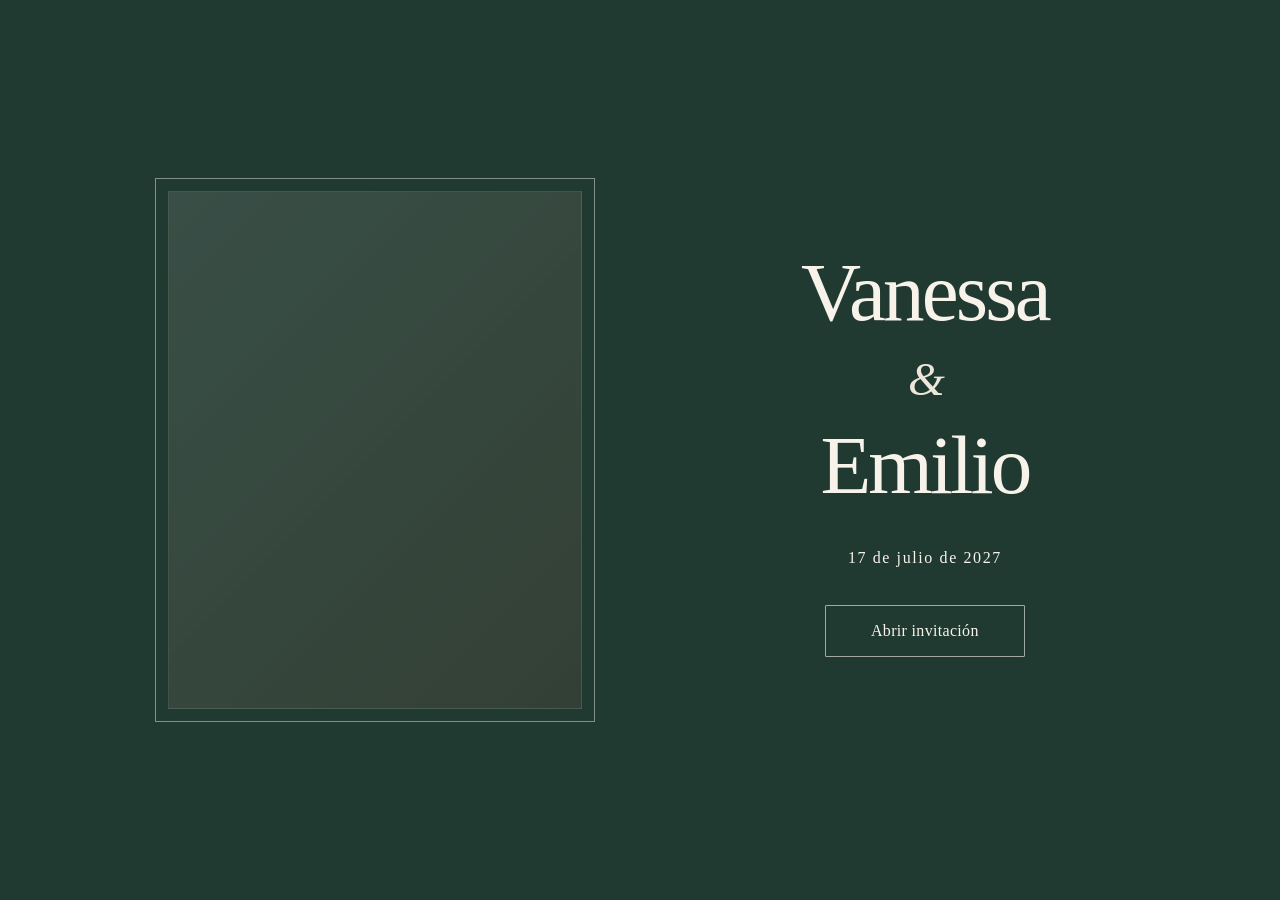
<file: invitacion-editable/index.html>
<!doctype html>
<html lang="es">
<head>
  <meta charset="utf-8">
  <meta name="viewport" content="width=device-width, initial-scale=1">
  <meta name="theme-color" content="#203A32">
  <title>Vanessa &amp; Emilio · 17 de julio de 2027</title>
  <meta name="description" content="Nuestra boda. 17 de julio de 2027, Quinta La Victoria, Ecuador.">
  <meta property="og:title" content="Vanessa &amp; Emilio · Nuestra boda">
  <meta property="og:description" content="17 de julio de 2027 · Quinta La Victoria, Ecuador">
  <meta property="og:type" content="website">
  <link rel="stylesheet" href="estilos.css">
  <script src="invitacion.js" defer></script>
</head>
<body>
  <section id="portada" class="portada" aria-labelledby="nombres">
    <div class="portada-interior">
      <figure class="marco" id="marco-foto">
        <img id="foto" alt="Vanessa y Emilio" width="800" height="1000" hidden>
        <div class="foto-pendiente" id="foto-pendiente" aria-label="Fotografía de Vanessa y Emilio pendiente"></div>
      </figure>
      <div class="portada-texto">
        <h1 id="nombres">Vanessa <span class="amp">&amp;</span> Emilio</h1>
        <p id="fecha-portada" class="fecha-portada">17 de julio de 2027</p>
        <button id="abrir" class="boton boton-portada" type="button">Abrir invitación</button>
        <p id="error-carga" class="error-carga" role="alert" hidden></p>
      </div>
    </div>
  </section>
  <main id="contenido" hidden>
    <section id="bienvenida" class="seccion bienvenida" aria-labelledby="titulo-bienvenida">
      <div class="estrecho">
        <h2 id="titulo-bienvenida" tabindex="-1">¡Nos casamos!</h2>
        <div id="parrafos-bienvenida" class="prosa"></div>
      </div>
    </section>
    <section id="fecha" class="seccion seccion-crema" aria-labelledby="titulo-fecha">
      <div class="estrecho">
        <p id="fecha-completa" class="etiqueta"></p>
        <h2 id="titulo-fecha">Cuenta regresiva para nuestro gran día</h2>
        <div id="cuenta" class="cuenta" aria-label="Cuenta regresiva">
          <div><span id="dias" class="numero">0</span><span id="unidad-0" class="unidad">Días</span></div>
          <div><span id="horas" class="numero">00</span><span id="unidad-1" class="unidad">Horas</span></div>
          <div><span id="minutos" class="numero">00</span><span id="unidad-2" class="unidad">Minutos</span></div>
          <div><span id="segundos" class="numero">00</span><span id="unidad-3" class="unidad">Segundos</span></div>
        </div>
        <p id="cuenta-final" class="cuenta-final" hidden></p>
        <p id="nota-horario" class="nota-horario"></p>
        <div class="calendario" role="group" aria-label="Calendario de la boda">
          <div class="mes"><span id="mes-calendario">Julio</span><span id="anio-calendario">2027</span></div>
          <div class="dias-semana" aria-hidden="true"><span>L</span><span>M</span><span>X</span><span>J</span><span>V</span><span>S</span><span>D</span></div>
          <div id="dias-calendario" class="dias-calendario"></div>
        </div>
        <p id="nota-calendario" class="nota"></p>
      </div>
    </section>
    <section id="ubicacion" class="seccion seccion-verde" aria-labelledby="nombre-lugar">
      <div class="estrecho">
        <p id="titulo-ubicacion" class="etiqueta"></p>
        <h2 id="nombre-lugar">Quinta La Victoria</h2>
        <p id="pais-lugar" class="pais">Ecuador</p>
        <a id="maps" class="boton boton-claro" href="https://maps.app.goo.gl/vtBazL1dYcwwEguR9?g_st=ic" target="_blank" rel="noopener noreferrer">Cómo llegar</a>
      </div>
    </section>
    <section id="cronograma" class="seccion" aria-labelledby="titulo-cronograma">
      <div class="estrecho"><h2 id="titulo-cronograma">Cronograma del día</h2><ol id="momentos" class="momentos"></ol></div>
    </section>
    <section id="vestimenta" class="seccion seccion-crema" aria-labelledby="titulo-vestimenta">
      <div class="estrecho"><h2 id="titulo-vestimenta">Código de vestimenta</h2><p id="tipo-vestimenta" class="formal">Formal</p><div id="parrafos-vestimenta" class="prosa"></div></div>
    </section>
    <section id="regalo" class="seccion" aria-labelledby="titulo-regalo">
      <div class="estrecho"><h2 id="titulo-regalo">El mejor regalo</h2><div id="parrafos-regalo" class="prosa"></div><button id="banco" class="boton" type="button">Ver datos bancarios</button></div>
    </section>
    <section id="rsvp" class="seccion seccion-crema" aria-labelledby="titulo-rsvp">
      <div class="estrecho">
        <h2 id="titulo-rsvp">Confirma tu asistencia</h2>
        <p id="intro-rsvp" class="rsvp-intro"></p><p id="nota-rsvp" class="rsvp-nota"></p>
        <div id="contenedor-formulario" class="contenedor-formulario">
          <form id="formulario-pendiente" class="formulario">
            <label><span id="label-nombre">Nombre</span><input name="nombre" autocomplete="given-name" required maxlength="100" disabled></label>
            <label><span id="label-apellidos">Apellidos</span><input name="apellidos" autocomplete="family-name" required maxlength="100" disabled></label>
            <label><span id="label-telefono">Número de teléfono</span><input name="telefono" type="tel" autocomplete="tel" required maxlength="30" disabled aria-describedby="ayuda-telefono"></label>
            <p id="ayuda-telefono" class="ayuda"></p>
            <fieldset><legend id="label-asistencia">¿Nos acompañarás?</legend><label class="opcion"><input type="radio" name="asistencia" value="Sí" required disabled><span id="label-si">Sí, asistiré.</span></label><label class="opcion"><input type="radio" name="asistencia" value="No" required disabled><span id="label-no">No podré asistir.</span></label></fieldset>
            <button id="enviar-pendiente" class="boton" type="submit" disabled>Enviar confirmación</button>
          </form>
          <p id="estado-rsvp" class="estado" role="status" aria-live="polite"></p>
        </div>
        <p id="rsvp-cerrado" class="cerrado" hidden></p>
        <p id="privacidad" class="privacidad"></p>
      </div>
    </section>
  </main>
  <button id="control-musica" class="control-musica" type="button" aria-label="Silenciar música" aria-pressed="true" hidden><svg viewBox="0 0 24 24" aria-hidden="true"><path d="M9 18V6l10-2v12M9 10l10-2"/><ellipse cx="6" cy="18" rx="3" ry="2"/><ellipse cx="16" cy="16" rx="3" ry="2"/></svg><span id="musica-silenciada" class="linea-silencio" hidden></span></button>
  <audio id="audio" loop preload="none"></audio>
  <dialog id="datos-banco" aria-labelledby="titulo-banco">
    <h2 id="titulo-banco">Datos para transferencia</h2><dl id="lista-banco"></dl>
    <div class="acciones-banco"><button id="copiar-cuenta" class="boton" type="button">Copiar número de cuenta</button><button id="copiar-cedula" class="boton boton-secundario" type="button">Copiar cédula</button></div>
    <p id="mensaje-copia" class="estado" role="status" aria-live="polite"></p><button id="cerrar-banco" class="cerrar-banco" type="button">Cerrar</button>
  </dialog>
  <p id="aviso-musica" class="aviso-musica" role="status" hidden></p>
  <noscript><p class="sin-js">Activa JavaScript en tu navegador para abrir la invitación.</p></noscript>
</body>
</html>
</file>
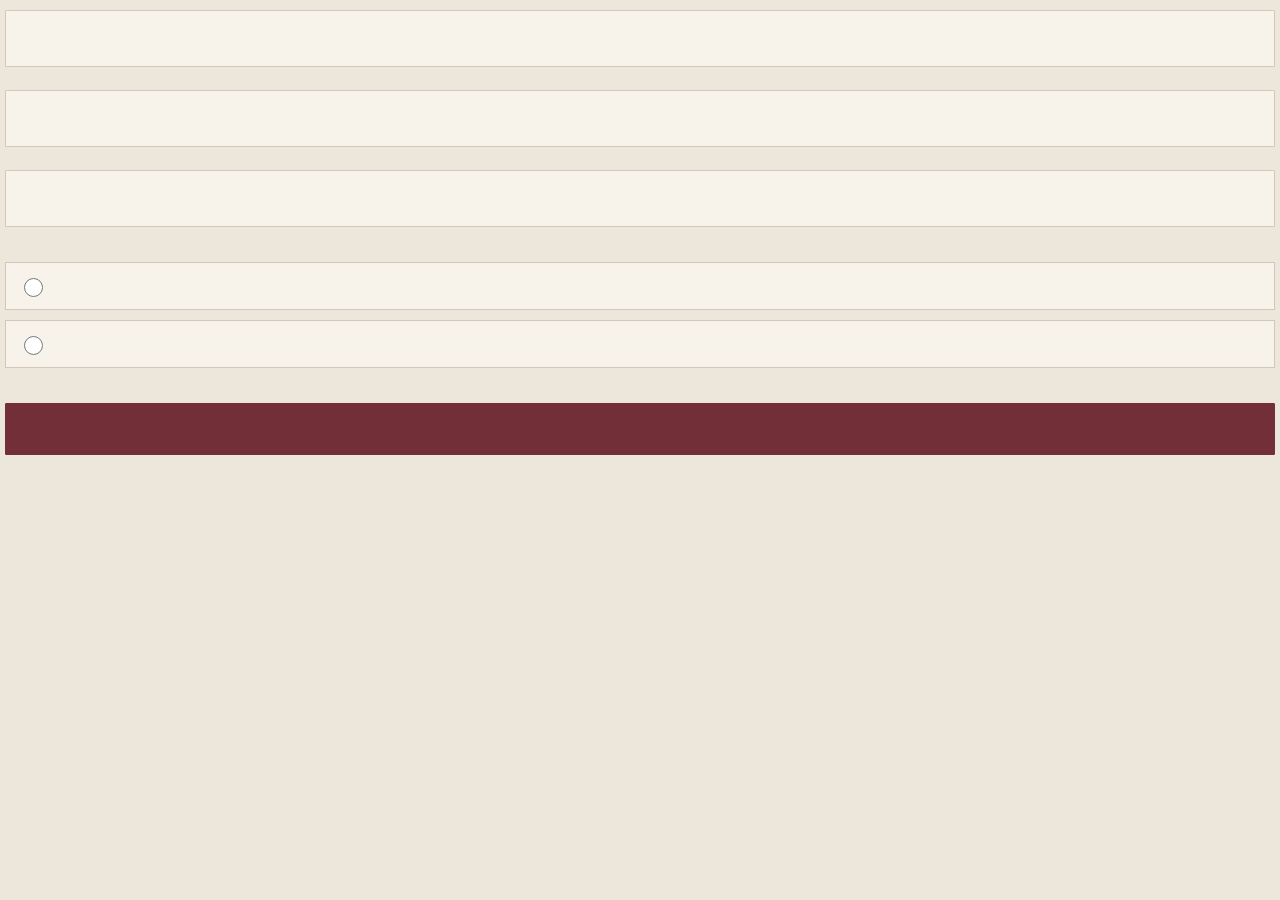
<file: invitacion-editable/apps-script/Formulario.html>
<!doctype html>
<html lang="es">
<head>
  <meta charset="utf-8">
  <meta name="viewport" content="width=device-width, initial-scale=1">
  <style>
    :root{--verde:#203A32;--vino:#722F37;--madera:#765440;--marfil:#F7F3EB;--crema:#EDE6DA;--borde:rgba(118,84,64,.28)}
    *{box-sizing:border-box}[hidden]{display:none!important}body{margin:0;padding:3px 5px 8px;background:var(--crema);color:var(--verde);font:17px/1.7 Georgia,"Times New Roman",serif}button,input{font:inherit}label:not(.opcion){display:block;margin-top:23px}label:first-child{margin-top:0}label>span{display:block;margin-bottom:7px}input:not([type=radio]){width:100%;border:1px solid var(--borde);border-radius:1px;min-height:56px;background:var(--marfil);padding:13px 15px;color:var(--verde);font-size:17px}fieldset{border:0;padding:0;margin:25px 0}legend{margin-bottom:10px}.opcion{display:flex;align-items:center;gap:12px;padding:11px 13px;min-height:48px;border:1px solid var(--borde);background:var(--marfil);margin-bottom:10px;cursor:pointer}.opcion span{margin:0}.opcion input{width:19px;height:19px;accent-color:var(--vino);flex:none}.boton{width:100%;display:flex;align-items:center;justify-content:center;min-height:52px;padding:13px 22px;background:var(--vino);border:1px solid var(--vino);border-radius:1px;color:var(--marfil);font-size:16px;letter-spacing:.02em;cursor:pointer}.boton:disabled{opacity:.55;cursor:default}.ayuda,.estado{font-size:14px;line-height:1.6;color:var(--madera);margin:10px 0}.exito,.cerrado{text-align:center;margin:20px 0}.exito h3{font-weight:400;font-size:29px;line-height:1.25;margin:0 0 18px}.exito p,.cerrado{font-size:17px;margin:0}.trampa{position:absolute;left:-9999px;width:1px;height:1px;overflow:hidden}:focus-visible{outline:2px solid var(--madera);outline-offset:3px}
  </style>
</head>
<body>
  <form id="formulario">
    <label><span id="nombre-label"></span><input id="nombre" name="nombre" required maxlength="100" autocomplete="given-name"></label>
    <label><span id="apellidos-label"></span><input id="apellidos" name="apellidos" required maxlength="100" autocomplete="family-name"></label>
    <label><span id="telefono-label"></span><input id="telefono" name="telefono" type="tel" inputmode="tel" required maxlength="30" autocomplete="tel" aria-describedby="ayuda"></label>
    <p id="ayuda" class="ayuda"></p>
    <fieldset><legend id="pregunta"></legend><label class="opcion"><input type="radio" name="asistencia" value="Sí" required><span id="si-label"></span></label><label class="opcion"><input type="radio" name="asistencia" value="No" required><span id="no-label"></span></label></fieldset>
    <div class="trampa" aria-hidden="true"><input id="website" name="website" tabindex="-1" autocomplete="off" aria-label="Dejar vacío"></div>
    <button id="enviar" class="boton" type="submit"></button>
    <p id="estado" class="estado" role="status" aria-live="polite" hidden></p>
  </form>
  <div id="exito" class="exito" role="status" hidden><h3 id="exito-titulo"></h3><p id="exito-texto"></p></div>
  <p id="cerrado" class="cerrado" hidden></p>
  <script>
    'use strict';
    const D = <?!= datos ?>;
    const R = D.rsvp, $ = id => document.getElementById(id);
    let enviando = false, guardado = false, pendiente = null, temporizador;
    const texto = (id, v) => $(id).textContent = String(v || '');
    const nuevoId = () => Array.from(crypto.getRandomValues(new Uint8Array(16)), b => b.toString(16).padStart(2, '0')).join('');
    function avisar(tipo) {
      window.top.postMessage({ canal: 'vanessa-emilio-rsvp', token: D.token, tipo: tipo, alto: Math.ceil(document.body.getBoundingClientRect().height) + 3 }, D.origen);
    }
    Object.entries(D.colores).forEach(([k, v]) => { if (/^#[0-9a-f]{6}$/i.test(v)) document.documentElement.style.setProperty('--' + k, v); });
    [['nombre-label', R.campos.nombre], ['apellidos-label', R.campos.apellidos], ['telefono-label', R.campos.telefono], ['pregunta', R.campos.asistencia], ['si-label', R.si], ['no-label', R.no], ['ayuda', R.ayudaTelefono], ['enviar', R.boton], ['cerrado', R.cerrado]].forEach(([k, v]) => texto(k, v));
    $('telefono').placeholder = R.ejemploTelefono;
    function cierre() {
      if (!guardado && (D.cerrado || Date.now() >= Date.parse(D.fechaLimite + 'T00:00:00-05:00') + 86400000)) { $('formulario').hidden = true; $('cerrado').hidden = false; }
    }
    function error(mensaje) {
      enviando = false; $('enviar').disabled = false; texto('enviar', R.boton); texto('estado', mensaje); $('estado').hidden = false; avisar('alto');
    }
    $('formulario').addEventListener('submit', async e => {
      e.preventDefault(); if (enviando || guardado) return; cierre(); if ($('formulario').hidden) return;
      if (!$('formulario').reportValidity()) return;
      const datos = { nombre: $('nombre').value.trim().replace(/\s+/g, ' '), apellidos: $('apellidos').value.trim().replace(/\s+/g, ' '), telefono: $('telefono').value.replace(/[\s().-]/g, ''), asistencia: $('formulario').elements.asistencia.value, website: $('website').value };
      if (!/^\+[1-9]\d{7,14}$/.test(datos.telefono)) return error(R.telefonoInvalido);
      // Conservar el mismo identificador al reintentar exactamente el mismo envío.
      const firma = JSON.stringify(datos);
      if (!pendiente || pendiente.firma !== firma) pendiente = { firma: firma, id: nuevoId() };
      const intento = pendiente.id; datos.solicitud = intento;
      enviando = true; $('enviar').disabled = true; texto('enviar', R.enviando); $('estado').hidden = true;
      if (typeof google === 'undefined' || !google.script || !google.script.run) return error(R.error);
      clearTimeout(temporizador); temporizador = setTimeout(() => { if (!guardado && pendiente.id === intento) error(R.error); }, 35000);
      google.script.run.withSuccessHandler(resultado => {
        if (pendiente.id !== intento || guardado) return;
        clearTimeout(temporizador);
        if (!resultado || !resultado.ok) {
          if (resultado && resultado.codigo === 'CERRADO') { D.cerrado = true; cierre(); avisar('alto'); return; }
          return error(resultado && resultado.codigo === 'DUPLICADO' ? R.duplicado : resultado && resultado.codigo === 'TELEFONO' ? R.telefonoInvalido : R.error);
        }
        guardado = true; enviando = false; $('formulario').hidden = true; $('cerrado').hidden = true;
        const mensaje = resultado.asistencia === 'Sí' ? R.exitoSi : R.exitoNo;
        texto('exito-titulo', mensaje.titulo); texto('exito-texto', mensaje.texto); $('exito').hidden = false; avisar('guardado');
      }).withFailureHandler(() => { if (pendiente.id === intento && !guardado) { clearTimeout(temporizador); error(R.error); } }).guardarConfirmacion(datos);
    });
    cierre(); setInterval(cierre, 1000);
    window.addEventListener('load', () => avisar('listo'));
    if (typeof ResizeObserver !== 'undefined') new ResizeObserver(() => avisar('alto')).observe(document.body);
    setTimeout(() => avisar('listo'), 100);
  </script>
</body>
</html>
</file>
<file: invitacion-editable/estilos.css>
:root{--verde:#203A32;--vino:#722F37;--madera:#765440;--marfil:#F7F3EB;--crema:#EDE6DA;--serif:Georgia,"Times New Roman",serif;--borde:rgba(118,84,64,.28)}
*{box-sizing:border-box}html{scroll-behavior:smooth}body{margin:0;background:var(--marfil);color:var(--verde);font-family:var(--serif);font-size:17px;line-height:1.7}button,input{font:inherit}button,a,input{-webkit-tap-highlight-color:transparent}button{cursor:pointer}button:disabled{cursor:default;opacity:.55}[hidden]{display:none!important}h1,h2,h3,p,figure{margin:0}h1,h2,h3{font-weight:400;line-height:1.2}h2{font-size:clamp(30px,4.2vw,46px);text-wrap:balance}p{overflow-wrap:break-word}a{color:inherit}:focus-visible{outline:2px solid var(--madera);outline-offset:5px}.boton{display:inline-flex;align-items:center;justify-content:center;min-height:52px;padding:13px 27px;background:var(--vino);border:1px solid var(--vino);color:var(--marfil);text-decoration:none;font-size:16px;line-height:1.4;letter-spacing:.02em;transition:filter .2s,transform .2s;border-radius:1px}.boton:hover:not(:disabled){filter:brightness(1.1);transform:translateY(-1px)}.boton-portada{background:transparent;border-color:rgba(247,243,235,.6);min-width:200px}.boton-claro{background:var(--marfil);color:var(--verde);border-color:var(--marfil)}.boton-secundario{background:transparent;color:var(--vino)}
.portada{min-height:100svh;display:flex;align-items:center;justify-content:center;background:var(--verde);color:var(--marfil);padding:46px 24px}.portada-interior{max-width:1050px;width:100%;display:grid;grid-template-columns:1fr 1fr;gap:clamp(35px,7vw,100px);align-items:center}.marco{padding:12px;border:1px solid rgba(237,230,218,.5);width:100%;max-width:440px;justify-self:end;position:relative}.marco img,.foto-pendiente{display:block;aspect-ratio:4/5;width:100%;height:auto;object-fit:cover}.foto-pendiente{background:linear-gradient(135deg,rgba(237,230,218,.12),rgba(118,84,64,.22));border:1px solid rgba(237,230,218,.1)}.portada-texto{text-align:center}h1{font-size:clamp(52px,6.5vw,86px);letter-spacing:-.035em}h1>span.nombre{display:block}.amp{display:block;font-style:italic;font-size:.57em;color:var(--crema);margin:8px 0}.fecha-portada{margin:28px 0 34px;letter-spacing:.1em;font-size:16px}.error-carga{margin-top:18px;font-size:14px;color:var(--crema)}
.seccion{padding:96px 24px;text-align:center}.estrecho{max-width:620px;margin:0 auto}.seccion-crema{background:var(--crema)}.seccion-verde{background:var(--verde);color:var(--marfil)}.bienvenida{padding-top:112px;padding-bottom:112px}.bienvenida h2{font-size:clamp(38px,6vw,66px);margin-bottom:32px}.prosa{margin:28px auto 0}.prosa p+p{margin-top:18px}.bienvenida .prosa{font-size:19px;font-style:italic;max-width:520px}.etiqueta{font-size:14px;letter-spacing:.12em;margin-bottom:22px}.cuenta{display:grid;grid-template-columns:repeat(4,1fr);margin:35px 0 18px}.cuenta>div+div{border-left:1px solid var(--borde)}.numero{font-size:clamp(32px,5.8vw,51px);line-height:1.1;display:block;font-variant-numeric:tabular-nums}.unidad{display:block;font-size:13px;margin-top:10px;color:var(--madera)}.cuenta-final{font-size:25px;margin:30px 0}.nota-horario{font-size:14px;color:var(--madera)}.calendario{width:min(100%,350px);margin:40px auto 0;border-top:1px solid var(--borde);border-bottom:1px solid var(--borde);padding:22px 4px}.mes{display:flex;justify-content:space-between;font-size:24px;margin-bottom:21px;line-height:1.2}.mes span:last-child{font-size:19px;color:var(--madera);padding-top:4px}.dias-semana,.dias-calendario{display:grid;grid-template-columns:repeat(7,minmax(0,1fr));gap:4px}.dias-semana{font-size:12px;letter-spacing:.03em;color:var(--madera);margin-bottom:9px}.dias-calendario span{display:grid;place-items:center;aspect-ratio:1;min-width:0;font-size:16px}.dias-calendario .especial{background:var(--verde);color:var(--marfil);border-radius:50%;font-size:20px}.nota{font-style:italic;font-size:15px;margin-top:23px}.pais{margin:18px 0 28px;font-size:19px}.momentos{list-style:none;margin:40px 0 0;padding:0;text-align:left}.momentos li{display:grid;grid-template-columns:88px 1fr;gap:24px;padding-bottom:38px;position:relative}.momentos li:last-child{padding-bottom:0}.momentos time{color:var(--vino);font-size:25px;font-variant-numeric:tabular-nums;line-height:1.2}.momento-texto{border-left:1px solid var(--borde);padding-left:28px}.momentos h3{font-size:24px;margin-bottom:13px}.momentos p{font-size:16px}.momentos p+p{margin-top:12px}.formal{font-size:clamp(48px,6vw,67px);line-height:1.1;margin-top:25px;font-style:italic;color:var(--madera)}#regalo .boton{margin-top:32px}.rsvp-intro{margin-top:27px}.rsvp-nota{font-size:16px;margin-top:18px}.contenedor-formulario{margin:32px auto 0;text-align:left;max-width:500px}.formulario label:not(.opcion){display:block;margin-top:23px}.formulario label:first-child{margin-top:0}.formulario label>span{display:block;margin-bottom:7px}.formulario input:not([type=radio]){width:100%;border:1px solid var(--borde);border-radius:1px;min-height:56px;background:var(--marfil);padding:13px 15px;color:var(--verde);font-size:17px}.formulario fieldset{border:0;padding:0;margin:25px 0}.formulario legend{margin-bottom:10px}.opcion{display:flex;align-items:center;gap:12px;padding:11px 13px;min-height:48px;border:1px solid var(--borde);background:var(--marfil);margin-bottom:10px;cursor:pointer}.opcion span{margin:0!important}.opcion input{width:19px;height:19px;accent-color:var(--vino);flex:none}.formulario .boton{width:100%}.ayuda,.estado{font-size:14px;line-height:1.6;margin:10px 0}.estado{color:var(--madera)}.privacidad{max-width:500px;margin:25px auto 0;font-size:12px;line-height:1.7;color:var(--madera)}.cerrado{margin-top:32px;font-size:19px;font-style:italic}.rsvp-frame{display:block;width:100%;border:0;background:transparent;height:600px}.control-musica{position:fixed;bottom:max(20px,env(safe-area-inset-bottom));right:20px;width:48px;height:48px;border-radius:50%;background:var(--marfil);color:var(--verde);border:1px solid var(--borde);display:grid;place-items:center;box-shadow:0 3px 12px rgba(0,0,0,.08);z-index:10}.control-musica svg{width:24px;height:24px;fill:none;stroke:currentColor;stroke-width:1.3}.linea-silencio{position:absolute;left:11px;top:23px;width:27px;height:1px;transform:rotate(-45deg);background:var(--verde)}.aviso-musica{position:fixed;bottom:79px;right:20px;max-width:min(350px,calc(100vw - 40px));padding:13px 18px;border:1px solid var(--borde);background:var(--marfil);font-size:14px;z-index:15}dialog{padding:34px 26px;border:1px solid var(--borde);background:var(--marfil);color:var(--verde);width:min(480px,calc(100% - 36px));max-height:88svh;overflow:auto}dialog::backdrop{background:rgba(13,27,22,.66);backdrop-filter:blur(3px)}dialog h2{font-size:30px}dialog dl{margin:27px 0}dialog dt{font-size:12px;color:var(--madera);margin-top:16px}dialog dd{margin:3px 0 0;font-size:18px;overflow-wrap:anywhere;font-variant-numeric:tabular-nums}.acciones-banco{display:grid;gap:12px}.cerrar-banco{border:0;background:none;color:var(--madera);text-decoration:underline;text-underline-offset:5px;display:block;margin:18px auto 0;min-height:44px;padding:5px 20px}.sin-js{padding:15px;text-align:center;background:var(--crema)}
@media(max-width:700px){.portada{padding:26px 24px 35px}.portada-interior{display:flex;flex-direction:column;gap:26px}.marco{width:min(66vw,280px);max-height:none;padding:9px;align-self:center}.marco img,.foto-pendiente{max-height:43svh;aspect-ratio:4/5;object-fit:cover}h1{font-size:clamp(39px,10.3vw,57px);letter-spacing:-.04em}h1>span.nombre{display:inline}.amp{display:inline;font-size:.8em;margin:0 5px}.fecha-portada{font-size:13px;margin:16px 0 24px;letter-spacing:.06em}.portada-texto{width:100%}.boton-portada{font-size:15px;min-height:50px}.seccion{padding:70px 24px}.bienvenida{padding:82px 26px}.bienvenida .prosa{font-size:17px}.etiqueta{font-size:12px;letter-spacing:.08em}.momentos li{grid-template-columns:70px 1fr;gap:12px}.momento-texto{padding-left:19px}.momentos time{font-size:23px}.momentos h3{font-size:21px}.momentos p{font-size:15px}.cuenta{margin-top:28px}.unidad{font-size:12px}dialog{padding:28px 22px}.control-musica{right:15px}}
@media(prefers-reduced-motion:reduce){html{scroll-behavior:auto}*,*::before,*::after{transition:none!important;animation:none!important}}
</file>
